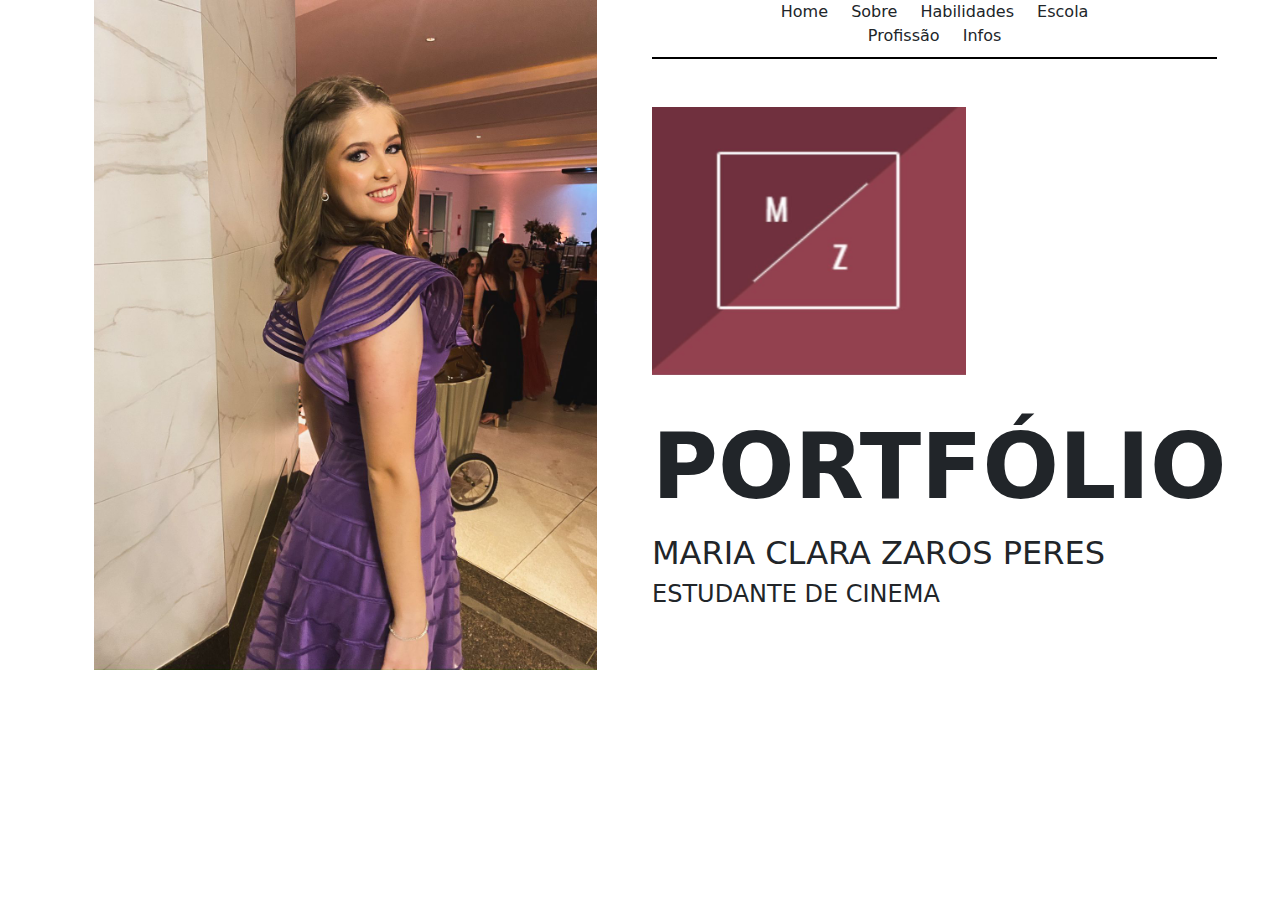
<file: index.html>
<!DOCTYPE html>
<html lang="en">
<head>
    <meta charset="UTF-8">
    <meta name="viewport" content="width=device-width, initial-scale=1.0">
    <link rel="stylesheet" type="text/css" href="style.css"/>
    <link href="https://cdn.jsdelivr.net/npm/bootstrap@5.3.3/dist/css/bootstrap.min.css" rel="stylesheet" integrity="sha384-QWTKZyjpPEjISv5WaRU9OFeRpok6YctnYmDr5pNlyT2bRjXh0JMhjY6hW+ALEwIH" crossorigin="anonymous">
    <title>Home</title>
    
</head>
<body>
    <div class="row">
        <div class="col-6">
            <img src="imagens/foto1.jpg" class="imagemIndex">
        </div>    

        <!--Coluna da direita-->
        <div class="col-6">
            <div class="header">
                <div class="links">
                    <a href="index.html" class="link-dark link-underline-opacity-0">Home</a>
                    <a href="sobremim.html" class="link-dark link-underline-opacity-0">Sobre</a>
                    <a href="habilidades.html" class="link-dark link-underline-opacity-0">Habilidades</a>
                    <a href="escola.html" class="link-dark link-underline-opacity-0">Escola</a>
                    <a href="profissao.html" class="link-dark link-underline-opacity-0">Profissão</a>
                    <a href="informacoes.html" class="link-dark link-underline-opacity-0">Infos</a>
                </div>
            </div>

            <br><br>

            <img src="imagens/logo.jpg" width="50%" height="40%" alt="">

            <br><br>

            <b style="font-size: 10vh;">PORTFÓLIO</b>
            <h2>MARIA CLARA ZAROS PERES</h2>
            <h4>ESTUDANTE DE CINEMA</h4>
        </div>
    </div>

    <script src="https://cdn.jsdelivr.net/npm/bootstrap@5.3.3/dist/js/bootstrap.bundle.min.js" integrity="sha384-YvpcrYf0tY3lHB60NNkmXc5s9fDVZLESaAA55NDzOxhy9GkcIdslK1eN7N6jIeHz" crossorigin="anonymous"></script>    
</body>
</html>
</file>
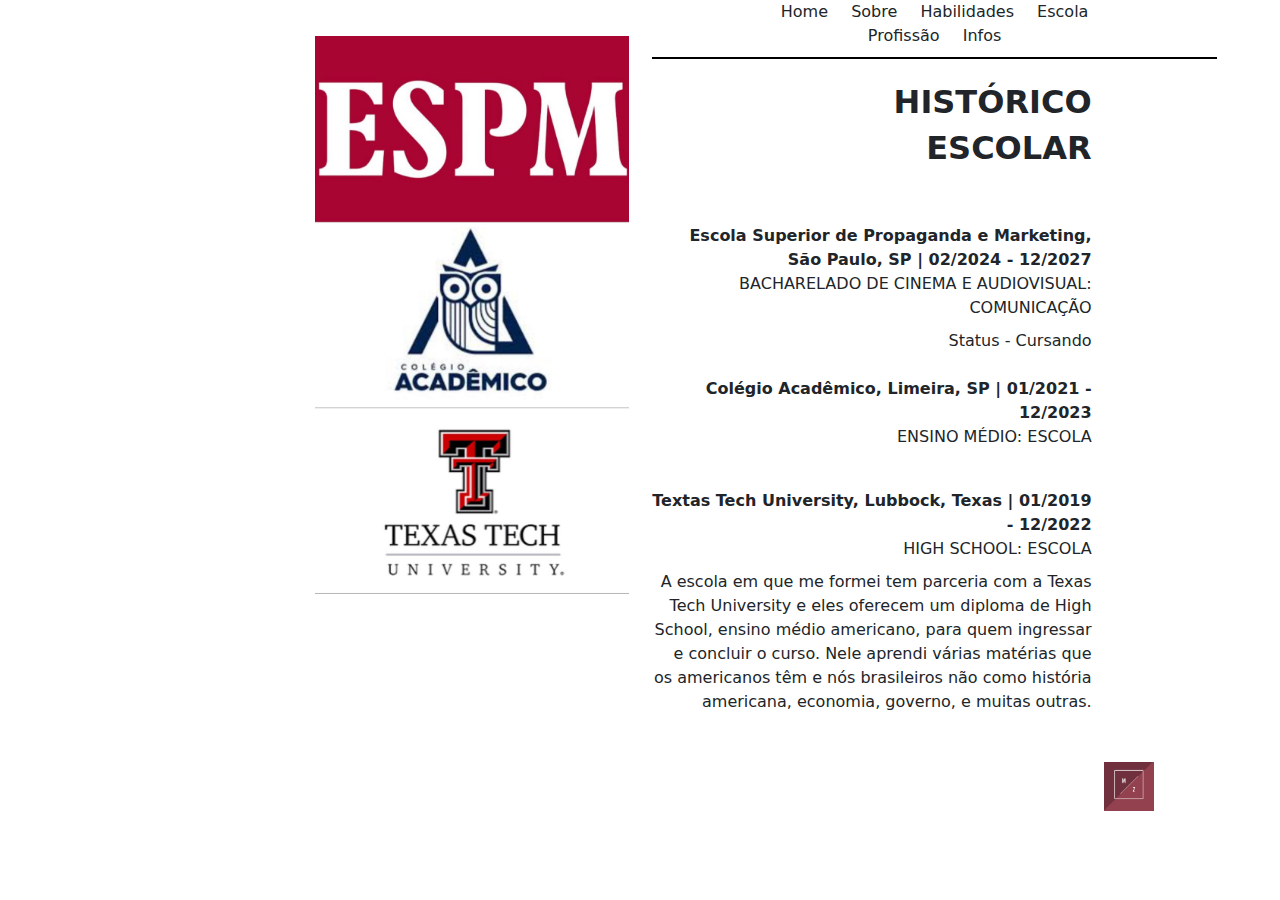
<file: escola.html>
<!DOCTYPE html>
<html lang="en">
<head>
    <meta charset="UTF-8">
    <meta name="viewport" content="width=device-width, initial-scale=1.0">
    <link rel="stylesheet" type="text/css" href="style.css"/>
    <link href="https://cdn.jsdelivr.net/npm/bootstrap@5.3.3/dist/css/bootstrap.min.css" rel="stylesheet" integrity="sha384-QWTKZyjpPEjISv5WaRU9OFeRpok6YctnYmDr5pNlyT2bRjXh0JMhjY6hW+ALEwIH" crossorigin="anonymous">
    <title>Home</title>
    
</head>
<body>
    <div class="row">
        <div class="col-6">
            <img src="imagens/foto4.jpg" class="imagemEscolar">
        </div>    

        <!--Coluna da direita-->
        <div class="col-6">
            <div class="header">
                <div class="links">
                    <a href="index.html" class="link-dark link-underline-opacity-0">Home</a>
                    <a href="sobremim.html" class="link-dark link-underline-opacity-0">Sobre</a>
                    <a href="habilidades.html" class="link-dark link-underline-opacity-0">Habilidades</a>
                    <a href="escola.html" class="link-dark link-underline-opacity-0">Escola</a>
                    <a href="profissao.html" class="link-dark link-underline-opacity-0">Profissão</a>
                    <a href="informacoes.html" class="link-dark link-underline-opacity-0">Infos</a>
                </div>
            </div>

            <br>

            <h2 class="escolar"><b>HISTÓRICO</b></h2>
            <h2 class="escolar"><b>ESCOLAR</b></h2>

            <br><br>

            <div class="escolar">
                <b>Escola Superior de Propaganda e Marketing, São Paulo, SP | 02/2024 - 12/2027</b>
                <br>
                <p style="text-transform: uppercase; margin-bottom: 1vh;">Bacharelado de Cinema e Audiovisual: Comunicação</p>
                Status - Cursando
            </div>

            <br>

            <div class="escolar">
                <b>Colégio Acadêmico, Limeira, SP | 01/2021 - 12/2023</b>
                <br>
                <p style="text-transform: uppercase;">Ensino Médio: Escola</p>
            </div>

            <br>

            <div class="escolar">
                <b>Textas Tech University, Lubbock, Texas | 01/2019 - 12/2022</b>
                <br>
                <p style="text-transform: uppercase; margin-bottom: 1vh;">High School: Escola</p>
                A escola em que me formei tem parceria com a Texas Tech University e eles oferecem um diploma de High School, ensino médio americano, para quem ingressar e concluir o curso. Nele aprendi várias matérias que os americanos têm e nós brasileiros não como história americana, economia, governo, e muitas outras.
            </div>

            <br><br>

                <div class="logo">
                    <img src="imagens/logo.jpg" width="50vh">
                </div>
            
        </div>
    </div>

    <script src="https://cdn.jsdelivr.net/npm/bootstrap@5.3.3/dist/js/bootstrap.bundle.min.js" integrity="sha384-YvpcrYf0tY3lHB60NNkmXc5s9fDVZLESaAA55NDzOxhy9GkcIdslK1eN7N6jIeHz" crossorigin="anonymous"></script>    
</body>
</html>
</file>
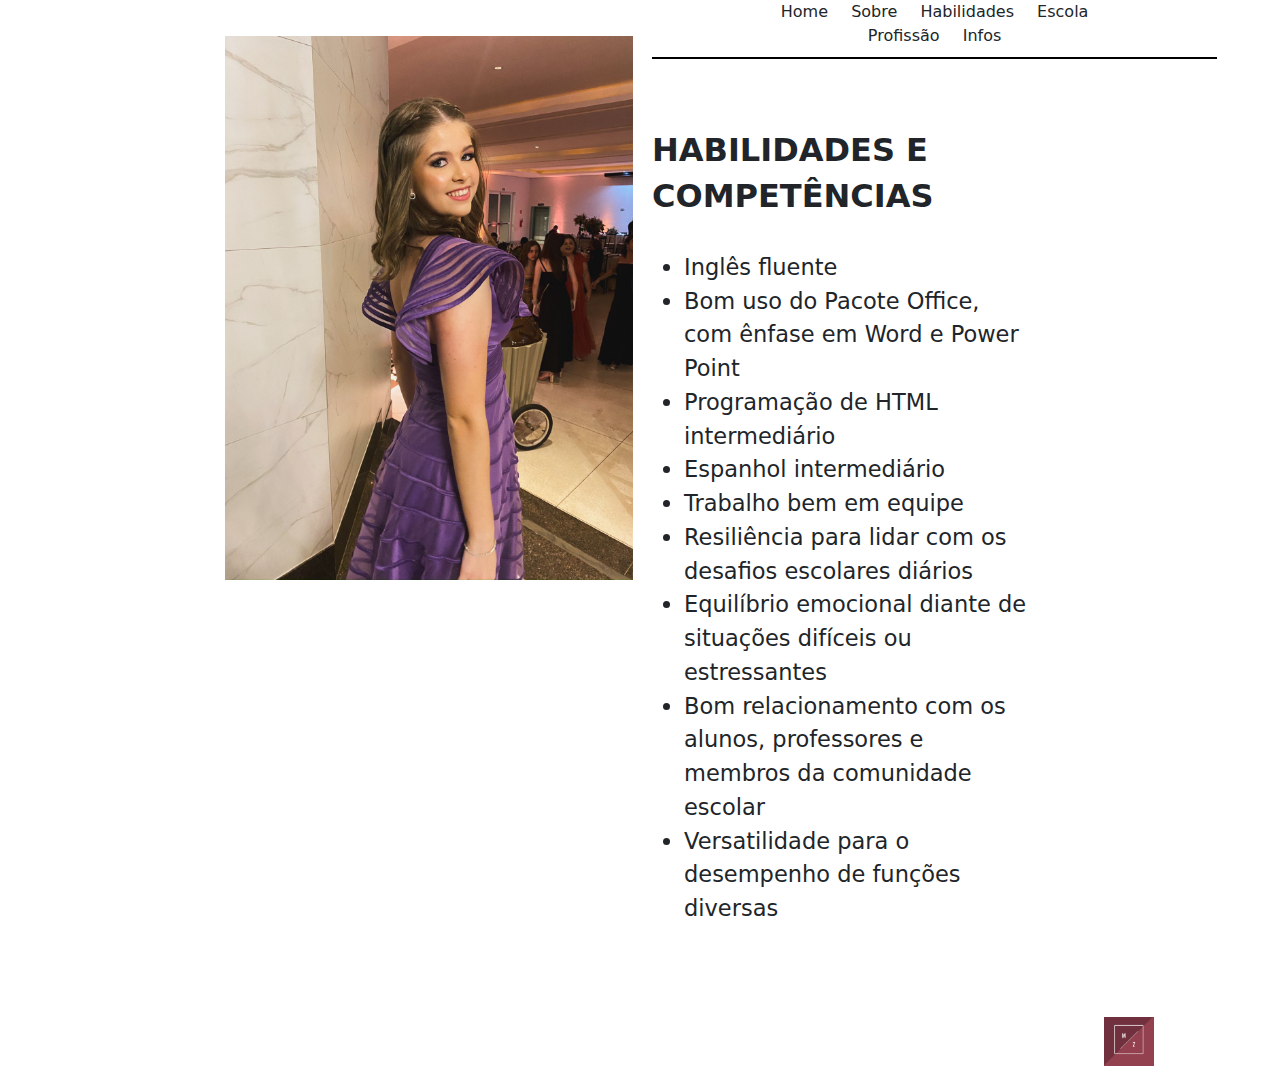
<file: habilidades.html>
<!DOCTYPE html>
<html lang="en">
<head>
    <meta charset="UTF-8">
    <meta name="viewport" content="width=device-width, initial-scale=1.0">
    <link rel="stylesheet" type="text/css" href="style.css"/>
    <link href="https://cdn.jsdelivr.net/npm/bootstrap@5.3.3/dist/css/bootstrap.min.css" rel="stylesheet" integrity="sha384-QWTKZyjpPEjISv5WaRU9OFeRpok6YctnYmDr5pNlyT2bRjXh0JMhjY6hW+ALEwIH" crossorigin="anonymous">
    <title>Home</title>
    
</head>
<body>
    <div class="row">
        <div class="col-6">
            <img src="imagens/foto1.jpg" class="imagemSobre">
        </div>    

        <!--Coluna da direita-->
        <div class="col-6">
            <div class="header">
                <div class="links">
                    <a href="index.html" class="link-dark link-underline-opacity-0">Home</a>
                    <a href="sobremim.html" class="link-dark link-underline-opacity-0">Sobre</a>
                    <a href="habilidades.html" class="link-dark link-underline-opacity-0">Habilidades</a>
                    <a href="escola.html" class="link-dark link-underline-opacity-0">Escola</a>
                    <a href="profissao.html" class="link-dark link-underline-opacity-0">Profissão</a>
                    <a href="informacoes.html" class="link-dark link-underline-opacity-0">Infos</a>
                </div>
            </div>

            <br><br><br>    

            <h2><b>HABILIDADES E</b></h2>
            <h2><b>COMPETÊNCIAS</b></h2>
            <div class="habilidades">
                <ul>
                    <li>Inglês fluente</li>
                    <li>Bom uso do Pacote Office, com ênfase em Word e Power Point</li>
                    <li>Programação de HTML intermediário</li>
                    <li>Espanhol intermediário</li>
                    <li>Trabalho bem em equipe</li>
                    <li>Resiliência para lidar com os desafios escolares diários</li>
                    <li>Equilíbrio emocional diante de situações difíceis ou estressantes</li>
                    <li>Bom relacionamento com os alunos, professores e membros da comunidade escolar</li>
                    <li>Versatilidade para o desempenho de funções diversas</li>
                </ul>
            </div>

            <br><br>

                <div class="logo">
                    <img src="imagens/logo.jpg" width="50vh">
                </div>
            
        </div>
    </div>

    <script src="https://cdn.jsdelivr.net/npm/bootstrap@5.3.3/dist/js/bootstrap.bundle.min.js" integrity="sha384-YvpcrYf0tY3lHB60NNkmXc5s9fDVZLESaAA55NDzOxhy9GkcIdslK1eN7N6jIeHz" crossorigin="anonymous"></script>    
</body>
</html>
</file>
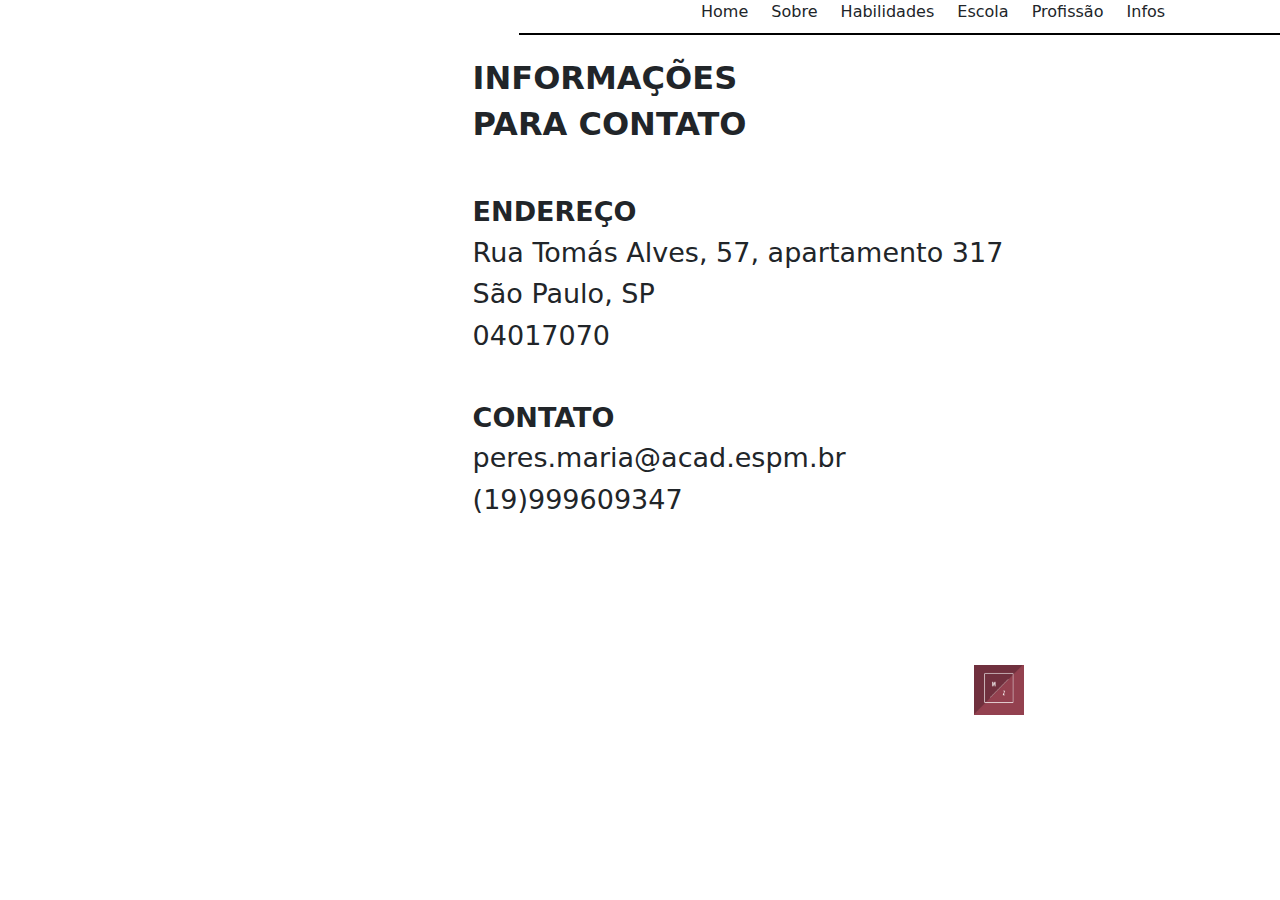
<file: informacoes.html>
<!DOCTYPE html>
<html lang="en">
<head>
    <meta charset="UTF-8">
    <meta name="viewport" content="width=device-width, initial-scale=1.0">
    <link rel="stylesheet" type="text/css" href="style.css"/>
    <link href="https://cdn.jsdelivr.net/npm/bootstrap@5.3.3/dist/css/bootstrap.min.css" rel="stylesheet" integrity="sha384-QWTKZyjpPEjISv5WaRU9OFeRpok6YctnYmDr5pNlyT2bRjXh0JMhjY6hW+ALEwIH" crossorigin="anonymous">
    <title>Home</title>
    
</head>
<body>
        <!--NavBar-->
        <div class="row">
            <div class="navInfo">
                <div class="header">
                    <div class="links">
                        <a href="index.html" class="link-dark link-underline-opacity-0">Home</a>
                        <a href="sobremim.html" class="link-dark link-underline-opacity-0">Sobre</a>
                        <a href="habilidades.html" class="link-dark link-underline-opacity-0">Habilidades</a>
                        <a href="escola.html" class="link-dark link-underline-opacity-0">Escola</a>
                        <a href="profissao.html" class="link-dark link-underline-opacity-0">Profissão</a>
                        <a href="informacoes.html" class="link-dark link-underline-opacity-0">Infos</a>
                    </div>
                </div>
            </div>
        </div>

        <br>

        <div class="container">
                <div class="info">
                    <h2><b>INFORMAÇÕES</b></h2>
                    <h2><b>PARA CONTATO</b></h2>
                    <br>
                    <b>ENDEREÇO</b>
                    <p style="margin-bottom: 1px;">Rua Tomás Alves, 57, apartamento 317</p>
                    <p style="margin-bottom: 1px;">São Paulo, SP</p>
                    <p style="margin-bottom: 1px;">04017070</p>
                    <br>
                    <b>CONTATO</b>
                    <p style="margin-bottom: 1px;">peres.maria@acad.espm.br</p>
                    <p style="margin-bottom: 1px;">(19)999609347</p>
                </div>
        </div>

        <br><br><br><br><br><br>

        <div class="logo">
            <img src="imagens/logo.jpg" width="50vh">
        </div>
    <script src="https://cdn.jsdelivr.net/npm/bootstrap@5.3.3/dist/js/bootstrap.bundle.min.js" integrity="sha384-YvpcrYf0tY3lHB60NNkmXc5s9fDVZLESaAA55NDzOxhy9GkcIdslK1eN7N6jIeHz" crossorigin="anonymous"></script>    
</body>
</html>
</file>
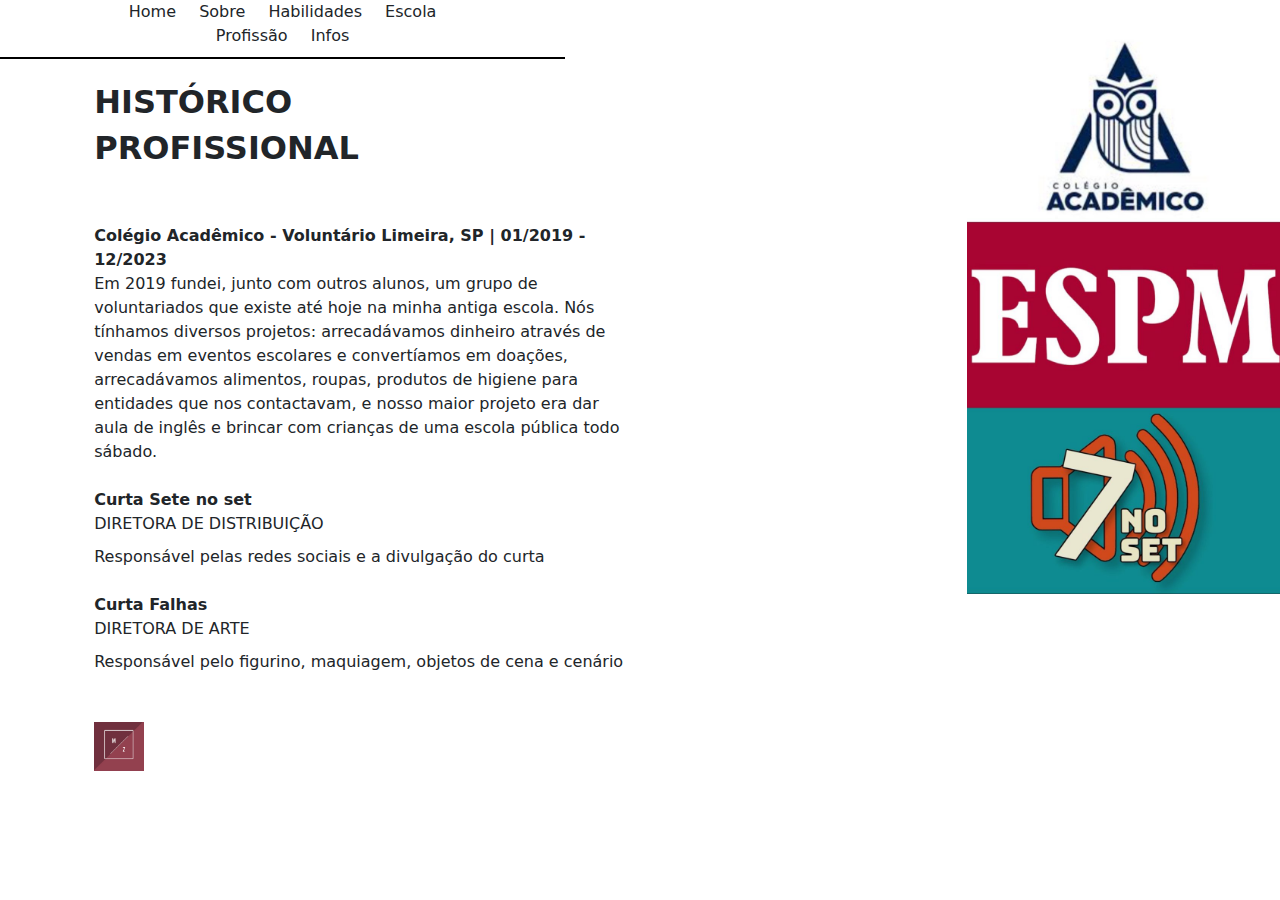
<file: profissao.html>
<!DOCTYPE html>
<html lang="en">
<head>
    <meta charset="UTF-8">
    <meta name="viewport" content="width=device-width, initial-scale=1.0">
    <link rel="stylesheet" type="text/css" href="style.css"/>
    <link href="https://cdn.jsdelivr.net/npm/bootstrap@5.3.3/dist/css/bootstrap.min.css" rel="stylesheet" integrity="sha384-QWTKZyjpPEjISv5WaRU9OFeRpok6YctnYmDr5pNlyT2bRjXh0JMhjY6hW+ALEwIH" crossorigin="anonymous">
    <title>Home</title>
    
</head>
<body>
    <div class="row">
        <!--Coluna da esquerda-->
        <div class="col-6">
            <div class="header">
                <div class="links">
                    <a href="index.html" class="link-dark link-underline-opacity-0">Home</a>
                    <a href="sobremim.html" class="link-dark link-underline-opacity-0">Sobre</a>
                    <a href="habilidades.html" class="link-dark link-underline-opacity-0">Habilidades</a>
                    <a href="escola.html" class="link-dark link-underline-opacity-0">Escola</a>
                    <a href="profissao.html" class="link-dark link-underline-opacity-0">Profissão</a>
                    <a href="informacoes.html" class="link-dark link-underline-opacity-0">Infos</a>
                </div>
            </div>

            <br>

            <h2 class="profissao"><b>HISTÓRICO</b></h2>
            <h2 class="profissao"><b>PROFISSIONAL</b></h2>

            <br><br>

            <div class="profissao">
                <b>Colégio Acadêmico - Voluntário
                    Limeira, SP | 01/2019 - 12/2023</b>
                <br>
                Em 2019 fundei, junto com outros alunos, um grupo de voluntariados que existe até hoje na minha antiga escola. Nós tínhamos diversos projetos: arrecadávamos dinheiro através de vendas em eventos escolares e convertíamos em doações, arrecadávamos alimentos, roupas, produtos de higiene para entidades que nos contactavam, e nosso maior projeto era dar aula de inglês e brincar com crianças de uma escola pública todo sábado.    
            </div>

            <br>

            <div class="profissao">
                <b>Curta Sete no set</b>
                <br>
                <p style="text-transform: uppercase; margin-bottom: 1vh;">Diretora de distribuição </p>
                Responsável pelas redes sociais e a divulgação do curta
            </div>

            <br>

            <div class="profissao">
                <b>Curta Falhas</b>
                <br>
                <p style="text-transform: uppercase; margin-bottom: 1vh;">Diretora de arte</p>  
                Responsável pelo figurino, maquiagem, objetos de cena e cenário
            </div>

            <br><br>

                <div class="logoProfissao">
                    <img src="imagens/logo.jpg" width="50vh">
                </div>
            
        </div>
        <!--Coluna da Direita-->
        <div class="col-6">
            <img src="imagens/foto5.jpg" class="imagemProfissao">
        </div>    
    </div>

    <script src="https://cdn.jsdelivr.net/npm/bootstrap@5.3.3/dist/js/bootstrap.bundle.min.js" integrity="sha384-YvpcrYf0tY3lHB60NNkmXc5s9fDVZLESaAA55NDzOxhy9GkcIdslK1eN7N6jIeHz" crossorigin="anonymous"></script>    
</body>
</html>
</file>
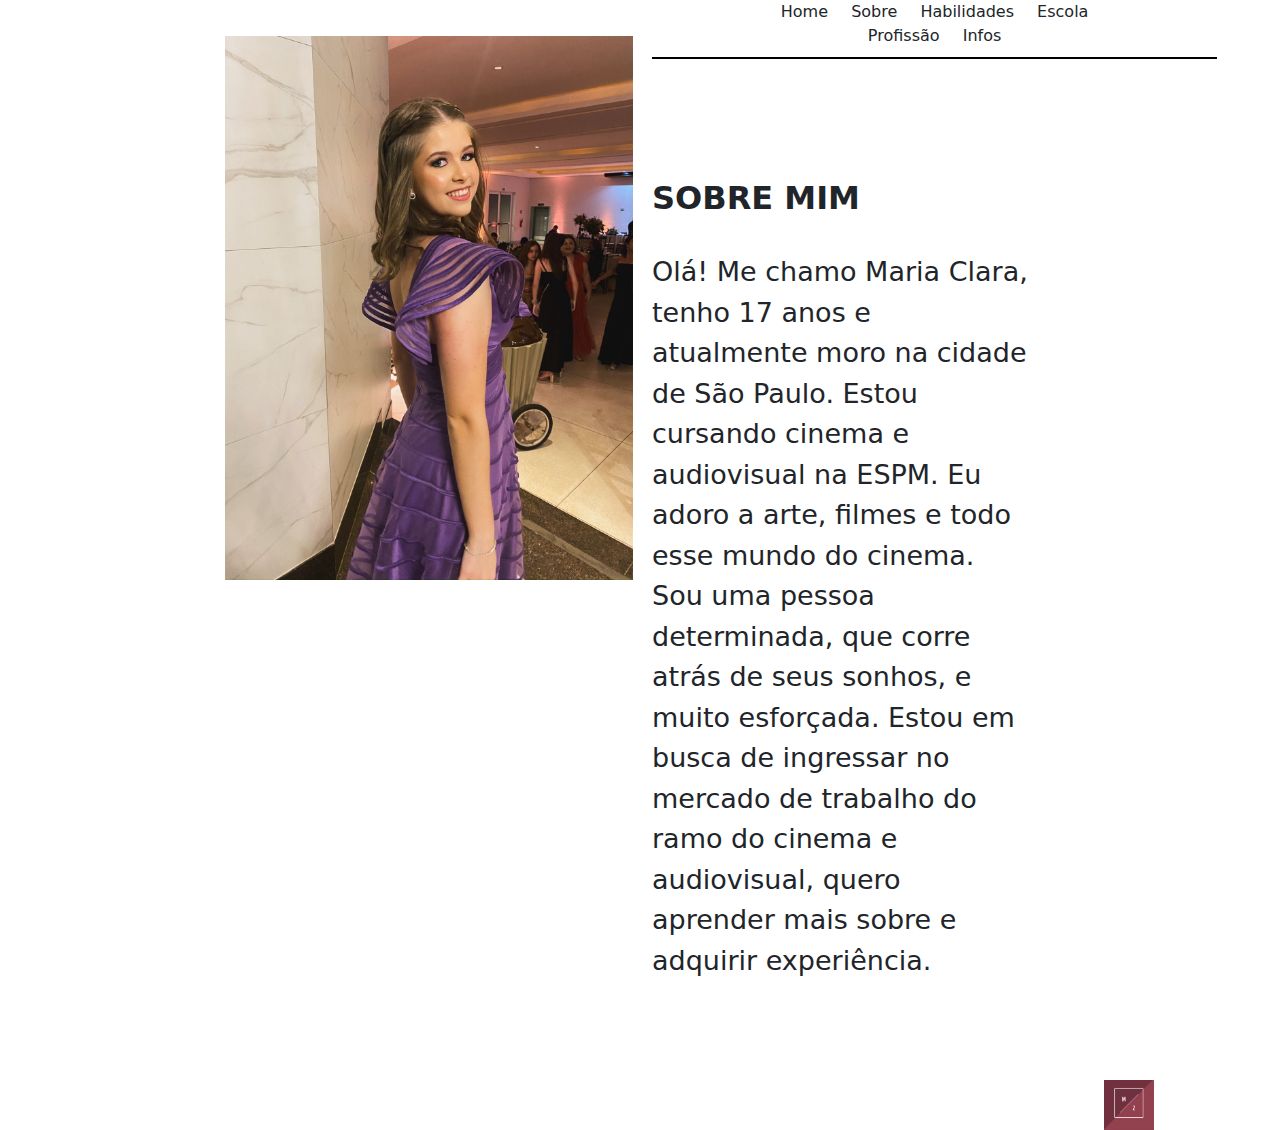
<file: sobremim.html>
<!DOCTYPE html>
<html lang="en">
<head>
    <meta charset="UTF-8">
    <meta name="viewport" content="width=device-width, initial-scale=1.0">
    <link rel="stylesheet" type="text/css" href="style.css"/>
    <link href="https://cdn.jsdelivr.net/npm/bootstrap@5.3.3/dist/css/bootstrap.min.css" rel="stylesheet" integrity="sha384-QWTKZyjpPEjISv5WaRU9OFeRpok6YctnYmDr5pNlyT2bRjXh0JMhjY6hW+ALEwIH" crossorigin="anonymous">
    <title>Home</title>
    
</head>
<body>
    <div class="row">
        <div class="col-6">
            <img src="imagens/foto1.jpg" class="imagemSobre">
        </div>    

        <!--Coluna da direita-->
        <div class="col-6">
            <div class="header">
                <div class="links">
                    <a href="index.html" class="link-dark link-underline-opacity-0">Home</a>
                    <a href="sobremim.html" class="link-dark link-underline-opacity-0">Sobre</a>
                    <a href="habilidades.html" class="link-dark link-underline-opacity-0">Habilidades</a>
                    <a href="escola.html" class="link-dark link-underline-opacity-0">Escola</a>
                    <a href="profissao.html" class="link-dark link-underline-opacity-0">Profissão</a>
                    <a href="informacoes.html" class="link-dark link-underline-opacity-0">Infos</a>
                </div>
            </div>

            <br><br><br><br><br>

            <h2><b>SOBRE MIM</b></h2>
            <div class="sobreMim">
                Olá! Me chamo Maria Clara, tenho 17 anos e atualmente moro na cidade de São Paulo. Estou cursando cinema e audiovisual na ESPM. Eu adoro a arte, filmes e todo esse mundo do cinema. Sou uma pessoa determinada, que corre atrás de seus sonhos, e muito esforçada. Estou em busca de ingressar no mercado de trabalho do ramo do cinema e audiovisual, quero aprender mais sobre e adquirir experiência.
            </div>

            <br><br><br>    

                <div class="logo">
                    <img src="imagens/logo.jpg" width="50vh">
                </div>
            
        </div>
    </div>

    <script src="https://cdn.jsdelivr.net/npm/bootstrap@5.3.3/dist/js/bootstrap.bundle.min.js" integrity="sha384-YvpcrYf0tY3lHB60NNkmXc5s9fDVZLESaAA55NDzOxhy9GkcIdslK1eN7N6jIeHz" crossorigin="anonymous"></script>    
</body>
</html>
</file>
<file: style.css>
html{
    overflow: hidden;
}

.header{
    text-align: center;
    align-items: center;
    align-self: center;
    display: flex;
    width: 90%;
    margin-top: 0;
    padding-bottom: 1vh;
    border-bottom: 0.3vh solid #000;
}
.links{
    padding-left: 15%;
    padding-right: 15%;
}
a{
    padding: 1vh;
    color: #000;
}
.imagemIndex{
    margin-left: 15%;
    width: 80%;
    height: 100%;
}
.logo{
    display: flex;
    justify-content: flex-end;
    margin-right: 20%;
}

.sobreMim{
    padding-top: 3vh;
    padding-bottom: 3vh;
    margin-right: 40%;
    font-size: 3vh;
}
.imagemSobre{
    margin-top: 4vh;
    margin-bottom: 5vh;
    margin-left: 25vh;
    width: 65%;
}
.habilidades{
    padding-top: 3vh;
    padding-bottom: 3vh;
    margin-right: 40%;
    font-size: 2.5vh;
}
.escolar{
    text-align: end;
    margin-right: 30%;  
}
.imagemEscolar{
    margin-top: 4vh;
    margin-bottom: 5vh;
    margin-left: 35vh;
    width: 50%;
}
.profissao{
    text-align: start;
    margin-left: 15%;
}
.imagemProfissao{
    margin-top: 4vh;
    margin-bottom: 5vh;
    margin-left: 35vh;
    width: 50%;
}
.logoProfissao{
    display: flex;
    justify-content: flex-start;
    margin-left: 15%;
}
.navInfo{
    display: flex; 
    justify-content: end; 
    margin-left: 30%;
}
.info{  
    text-align: start;
    flex-direction: column;
    margin-left: 35% ;
    font-size: 3vh; 
}
</file>
